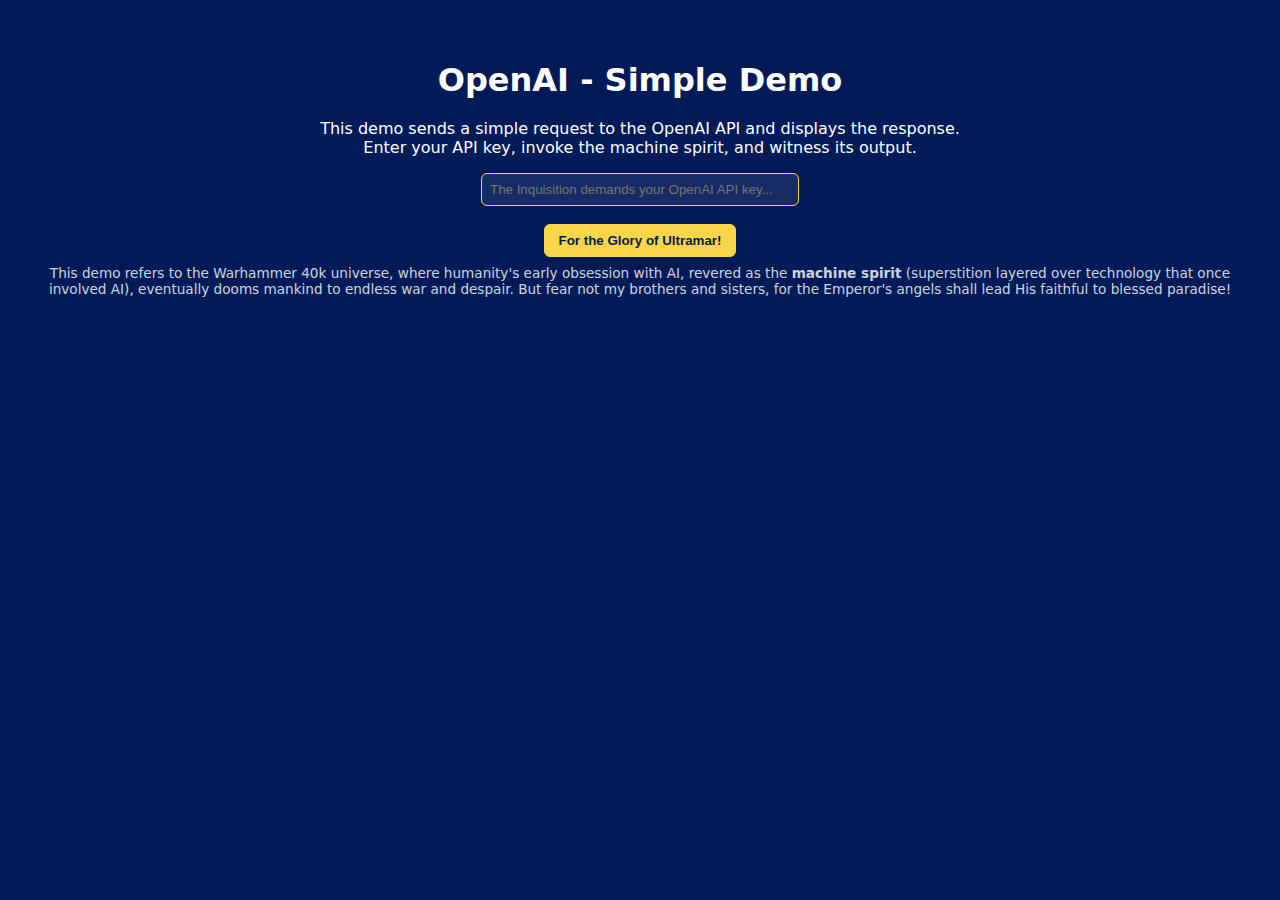
<file: open_ai_sample/index.html>
<!DOCTYPE html>
<html>

<head>
    <meta charset="utf-8">
    <title>OpenAI - Simple Demo</title>
    <link rel="stylesheet" href="styles.css">
</head>

<body>
    <h1>OpenAI - Simple Demo</h1>
    <p>
        This demo sends a simple request to the OpenAI API and displays the response.
        <br />
        Enter your API key, invoke the machine spirit, and witness its output.
    </p>
    <input id="key" type="password" placeholder="The Inquisition demands your OpenAI API key..." />
    <button id="ultramar-button">For the Glory of Ultramar!</button>
    <pre id="output" hidden></pre>
    <p id="lore-note">
        This demo refers to the Warhammer 40k universe, where humanity's early obsession with AI, revered as the
        <strong>machine spirit</strong> (superstition layered over technology that once involved AI), eventually dooms
        mankind to endless war and despair. But fear not my brothers and sisters, for the Emperor's angels shall lead
        His faithful to blessed paradise!
    </p>
    <script src="open_ai_demo.js"></script>
</body>

</html>
</file>
<file: open_ai_sample/styles.css>
body {
    font-family: system-ui, sans-serif;
    margin: 0;
    padding: 40px;
    /* Ultramarines deep blue - Courage and Honor!!! */
    background: #001b57;
    color: #ffffff;
    text-align: center;
}

h1 {
    margin-bottom: 20px;
}

input {
    width: 300px;
    padding: 8px;
    border-radius: 6px;
    /* Imperial gold - For the Emporer!!! */
    border: 1px solid #f9d648;
    background: #ffffff15;
    color: #ffffff;
    margin-bottom: 12px;
    display: block;
    margin-left: auto;
    margin-right: auto;
}

button {
    padding: 8px 14px;
    border-radius: 6px;
    border: 1px solid #f9d648;
    background: #f9d648;
    color: #001b57;
    font-weight: bold;
    cursor: pointer;
    margin-top: 6px;
}

button:disabled {
    opacity: 0.6;
    cursor: not-allowed;
}

pre {
    background: #00000025;
    padding: 12px;
    border-radius: 6px;
    margin-top: 20px;
    color: #ffffff;
    font-size: 14px;
    text-align: left;
    white-space: pre-wrap;
    border: 1px solid #f9d64835;
}

#lore-note {
    font-size: 0.85rem;
    opacity: 0.8;
    margin-top: 0.5rem;
}
</file>
